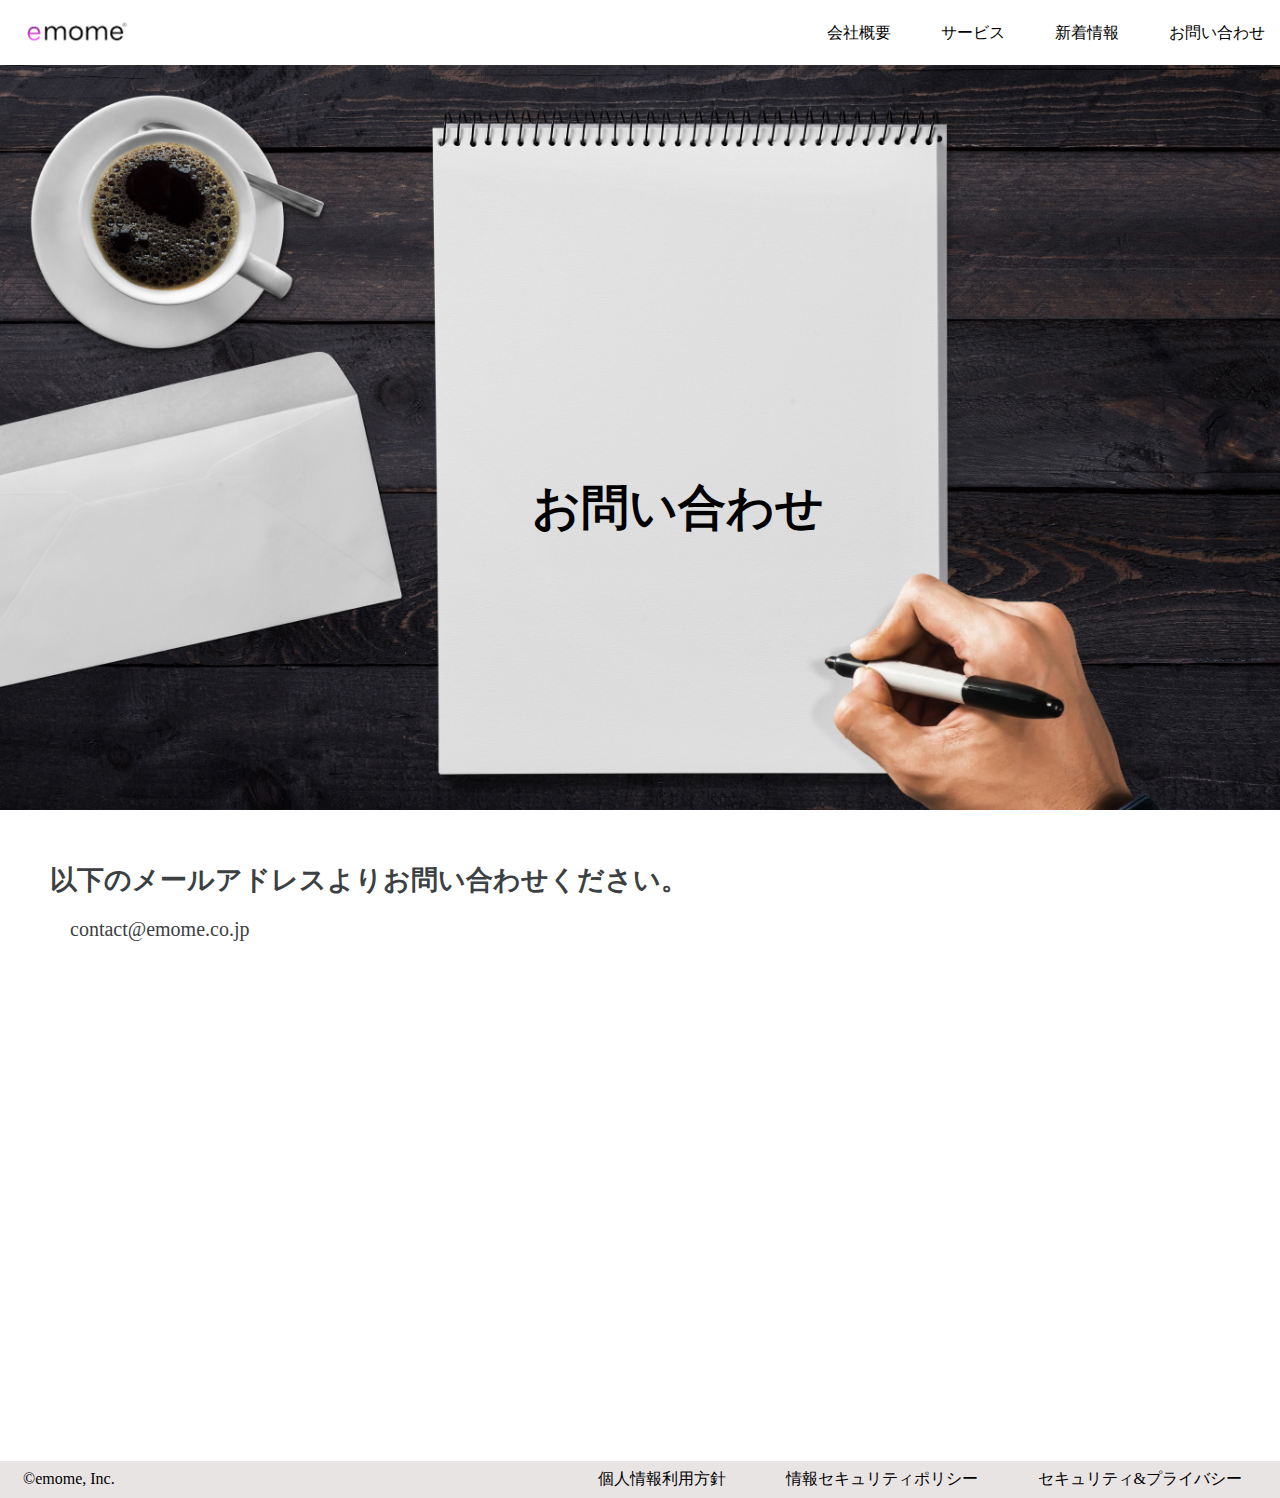
<file: contact.html>
<!DOCTYPE html>
<html>
<head>
  <meta charset="utf-8">
  <meta name="viewport" content="width=device-width, initial-scale=1.0">
  <title>emome-inc.</title>
  <!-- <link href="https://maxcdn.bootstrapcdn.com/font-awesome/4.7.0/css/font-awesome.min.css" rel="stylesheet" integrity="sha384-wvfXpqpZZVQGK6TAh5PVlGOfQNHSoD2xbE+QkPxCAFlNEevoEH3Sl0sibVcOQVnN" crossorigin="anonymous"> -->
  <link rel="stylesheet" type="text/css" href="contact.css">


</head>
<body>
  <header>
    <div class="container">
      <div class="header-left">
        <a href="index.html"><img class="logo" src="emome_transparent.png"></a>
      </div>
      <span class="fa fa-bars menu-icon"></span>
      <div class="header-right">

        <a href="Company_info.html">会社概要</a>
        <a href="service.html">サービス</a>
        <a href="new_info.html">新着情報</a>
        <a href="contact.html">お問い合わせ</a>
      <!--  <a href="#" class="login">ログイン</a>  -->
      </div>
    </div>
  </header>

<main>
  <div class="example">
    <img src="emome4.jpg" alt="emome">
    <h1>お問い合わせ</h1>
  </div>
  <div class="heading">
    <h1>以下のメールアドレスよりお問い合わせください。</h1>
    <p class="aaa">contact@emome.co.jp</p>







</main>

<footer>
  <div class="footer1">
    <p class="container">©︎emome, Inc.</p>

    <ul class="menu">
      <li><a href="#">個人情報利用方針</a></li>
      <li><a href="#">情報セキュリティポリシー</a></li>
      <li><a href="#">セキュリティ&プライバシー</a></li>
    </ul>
</footer>

</div>
</body>
</html>
</file>
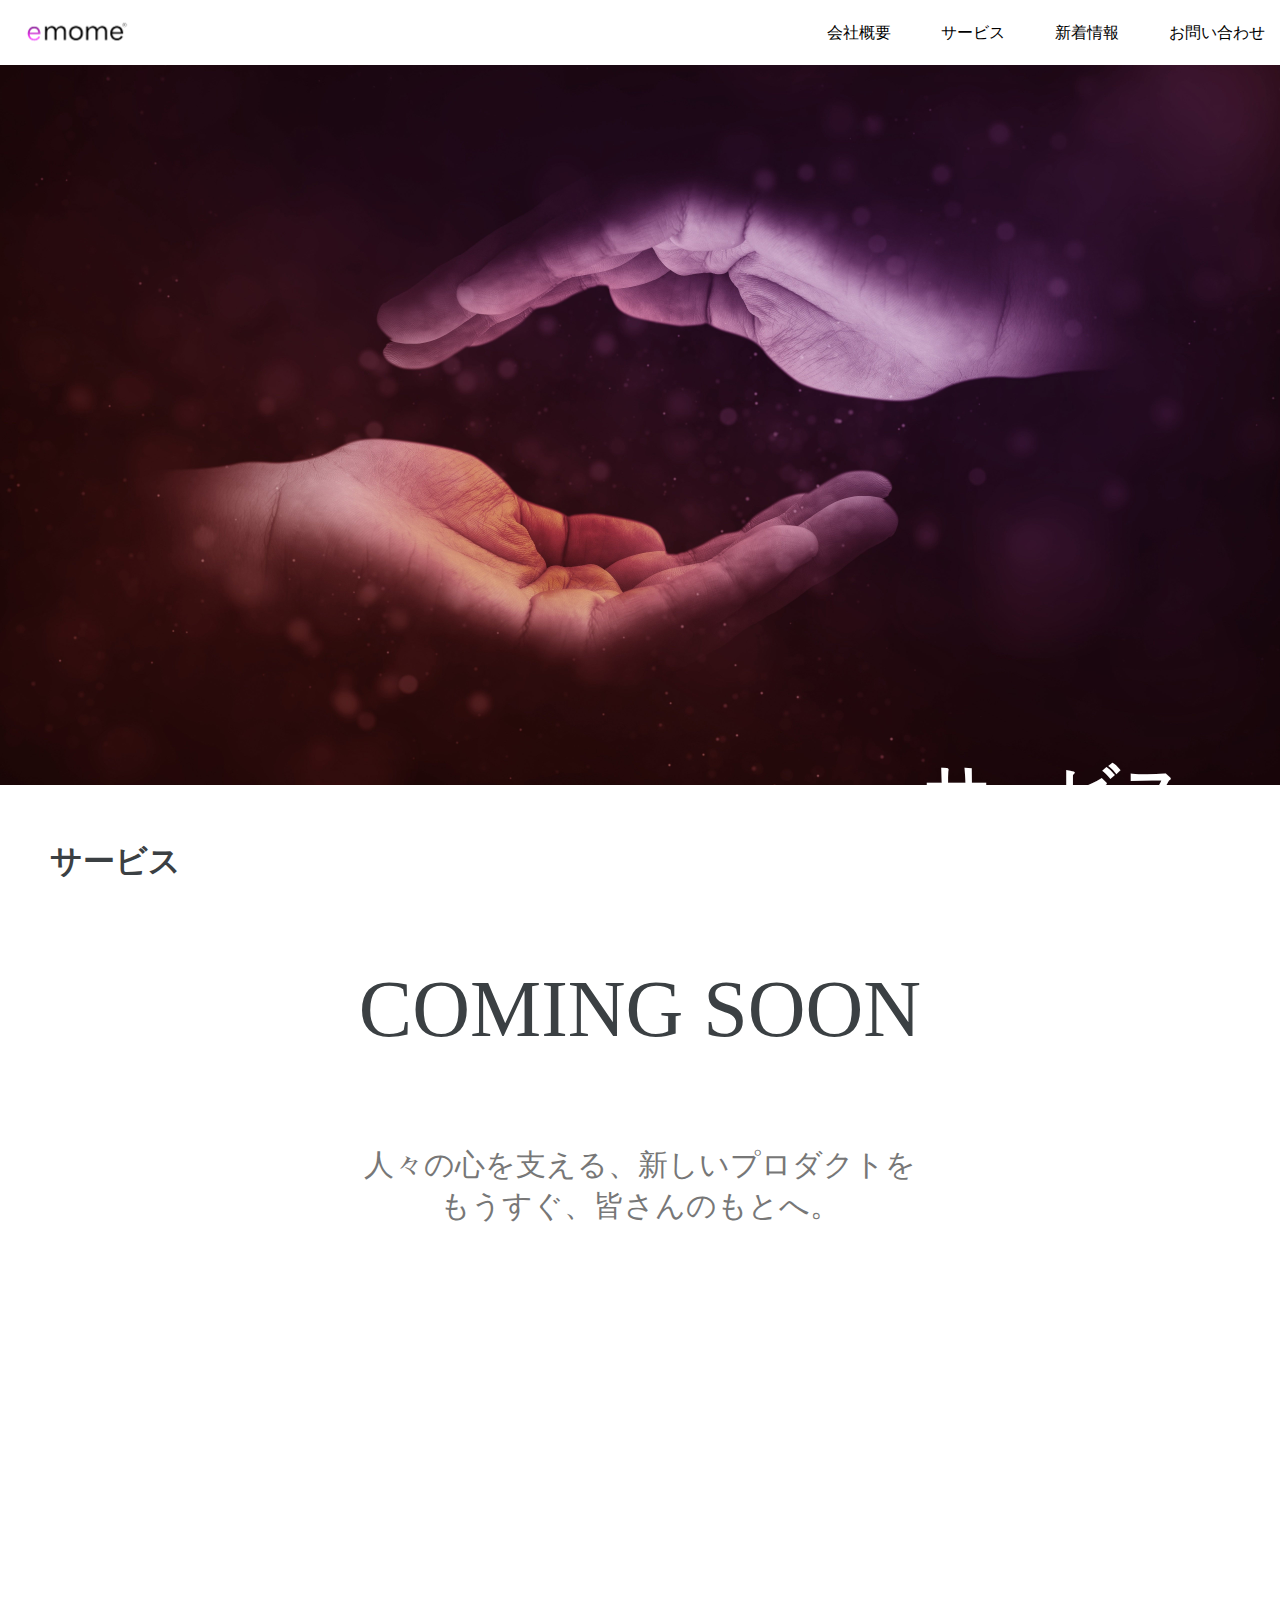
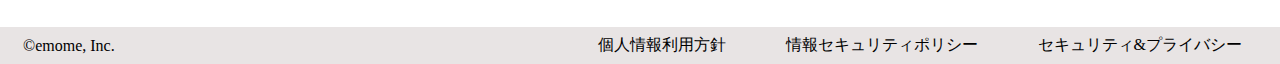
<file: service.html>
<!DOCTYPE html>
<html>
<head>
  <meta charset="utf-8">
  <meta name="viewport" content="width=device-width, initial-scale=1.0">
  <title>emome-inc.</title>
  <!-- <link href="https://maxcdn.bootstrapcdn.com/font-awesome/4.7.0/css/font-awesome.min.css" rel="stylesheet" integrity="sha384-wvfXpqpZZVQGK6TAh5PVlGOfQNHSoD2xbE+QkPxCAFlNEevoEH3Sl0sibVcOQVnN" crossorigin="anonymous"> -->
  <link rel="stylesheet" type="text/css" href="service.css">


</head>
<body>
  <header>
    <div class="container">
      <div class="header-left">
        <a href="index.html"><img class="logo" src="emome_transparent.png"></a>
      </div>
      <span class="fa fa-bars menu-icon"></span>
      <div class="header-right">

        <a href="Company_info.html">会社概要</a>
        <a href="service.html">サービス</a>
        <a href="new_info.html">新着情報</a>
        <a href="contact.html">お問い合わせ</a>
      <!--  <a href="#" class="login">ログイン</a>  -->
      </div>
    </div>
  </header>

<main>
  <div class="example">
    <img src="emome3.jpg" alt="emome">
    <h1>サービス</h1>
  </div>
  <div class="heading">
    <h1>サービス</h1>
    <p class="aaa">COMING SOON</p>
    <p class="bbb">人々の心を支える、新しいプロダクトを<br>もうすぐ、皆さんのもとへ。</p>









</main>

<footer>
  <div class="footer1">
    <p class="container">©︎emome, Inc.</p>

    <ul class="menu">
      <li><a href="#">個人情報利用方針</a></li>
      <li><a href="#">情報セキュリティポリシー</a></li>
      <li><a href="#">セキュリティ&プライバシー</a></li>
    </ul>
</footer>

</div>
</body>
</html>
</file>
<file: contact.css>
* {
  box-sizing: border-box; }

body {
  margin: 0;
  font-family: "Hiragino Kaku Gothic ProN"; }

a {
  text-decoration: none; }

.container {
  width: 100%;
  padding: 0 15px;
  margin: 0 auto; }

.btn-wrapper {
  text-align: center; }

.btn-wrapper:p {
  margin-bottom: 20px; }

.signup {
  background-color: #239b76; }

.example {
  position: absplute; }

.example img {
  white-space: nowrap;
  width: 100%; }

.example h1 {
  position: absolute;
  color: black;
  font-weight: bold;
  font-size: 3em;
  font-family: Quicksand, sans-serif;
  top: 60%;
  left: 53%;
  -ms-transform: translate(-50%, -50%);
  -webkit-transform: translate(-50%, -50%);
  transform: translate(-50%, -100%);
  margin: 0;
  padding: 0; }

.example p {
  text-align: center;
  position: absolute;
  color: white;
  font-family: Quicksand, sans-serif;
  top: 50%;
  left: 50%;
  -ms-transform: translate(-10%, -10%);
  -webkit-transform: translate(-10%, -10%);
  transform: translate(-50%, 40%);
  margin: 0;
  padding: 0; }

.logo {
  width: 124px;
  margin-top: 10px; }

.fa {
  margin-right: 5px; }

.header-left {
  float: left; }

.header-right {
  float: right;
  margin-right: -25px; }

.header-right a {
  line-height: 65px;
  padding: 0 25px;
  color: black;
  display: block;
  float: left;
  transition: all 0.5s; }

.header-right a:hover {
  background-color: rgba(255, 255, 255, 0.3);
  text-decoration: underline; }

.heading h1 {
  font-size: 27px;
  padding-top: 30px;
  padding-left: 50px;
  color: #3B4043;
  justify-content: space-around; }

.aaa {
  font-size: 20px;
  padding-bottom: 500px;
  padding-left: 70px;
  color: #3B4043;
  justify-content: space-around; }

.footer1 {
  display: flex;
  align-items: center;
  white-space: nowrap;
  color: black;
  background: #E8E4E4;
  text-align: left;
  padding: 8px; }

.footer1 a {
  color: black;
  text-decoration: none;
  margin: 30px; }

.footer1 a:hover {
  text-decoration: underline; }

.footer1 .menu {
  margin: 0;
  padding: 0;
  list-style: none;
  display: flex;
  flex-wrap: nowrap;
  justify-content: center;
  align-items: center; }

.footer1 .menu:li {
  margin: 0;
  padding: 0 30px; }

/*# sourceMappingURL=contact.css.map */
</file>
<file: service.css>
* {
  box-sizing: border-box; }

body {
  margin: 0;
  font-family: "Hiragino Kaku Gothic ProN"; }

a {
  text-decoration: none; }

.container {
  width: 100%;
  padding: 0 15px;
  margin: 0 auto; }

.btn-wrapper {
  text-align: center; }

.btn-wrapper:p {
  margin-bottom: 20px; }

.signup {
  background-color: #239b76; }

.example {
  position: absplute; }

.example img {
  white-space: nowrap;
  width: 100%; }

.example h1 {
  position: absolute;
  color: white;
  font-weight: bold;
  font-size: 4em;
  font-family: Quicksand, sans-serif;
  top: 93%;
  right: -3%;
  -ms-transform: translate(-50%, -50%);
  -webkit-transform: translate(-50%, -50%);
  transform: translate(-50%, -100%);
  margin: 0;
  padding: 0; }

.example p {
  text-align: center;
  position: absolute;
  color: white;
  font-family: Quicksand, sans-serif;
  top: 50%;
  left: 50%;
  -ms-transform: translate(-10%, -10%);
  -webkit-transform: translate(-10%, -10%);
  transform: translate(-50%, 40%);
  margin: 0;
  padding: 0; }

.logo {
  width: 124px;
  margin-top: 10px; }

.fa {
  margin-right: 5px; }

.header-left {
  float: left; }

.header-right {
  float: right;
  margin-right: -25px; }

.header-right a {
  line-height: 65px;
  padding: 0 25px;
  color: black;
  display: block;
  float: left;
  transition: all 0.5s; }

.header-right a:hover {
  background-color: rgba(255, 255, 255, 0.3);
  text-decoration: underline; }

.heading h1 {
  padding-top: 30px;
  padding-left: 50px;
  color: #3B4043;
  justify-content: space-around; }

.aaa {
  font-size: 80px;
  padding-bottom: 10px;
  color: #3B4043;
  display: flex;
  justify-content: space-around; }

.bbb {
  font-size: 30px;
  text-align: center;
  padding-bottom: 50px;
  color: #777777;
  display: flex;
  justify-content: space-around;
  margin-bottom: 350px; }

.footer1 {
  display: flex;
  align-items: center;
  white-space: nowrap;
  color: black;
  background: #E8E4E4;
  text-align: left;
  padding: 8px; }

.footer1 a {
  color: black;
  text-decoration: none;
  margin: 30px; }

.footer1 a:hover {
  text-decoration: underline; }

.footer1 .menu {
  margin: 0;
  padding: 0;
  list-style: none;
  display: flex;
  flex-wrap: nowrap;
  justify-content: center;
  align-items: center; }

.footer1 .menu:li {
  margin: 0;
  padding: 0 30px; }

/*# sourceMappingURL=service.css.map */
</file>
